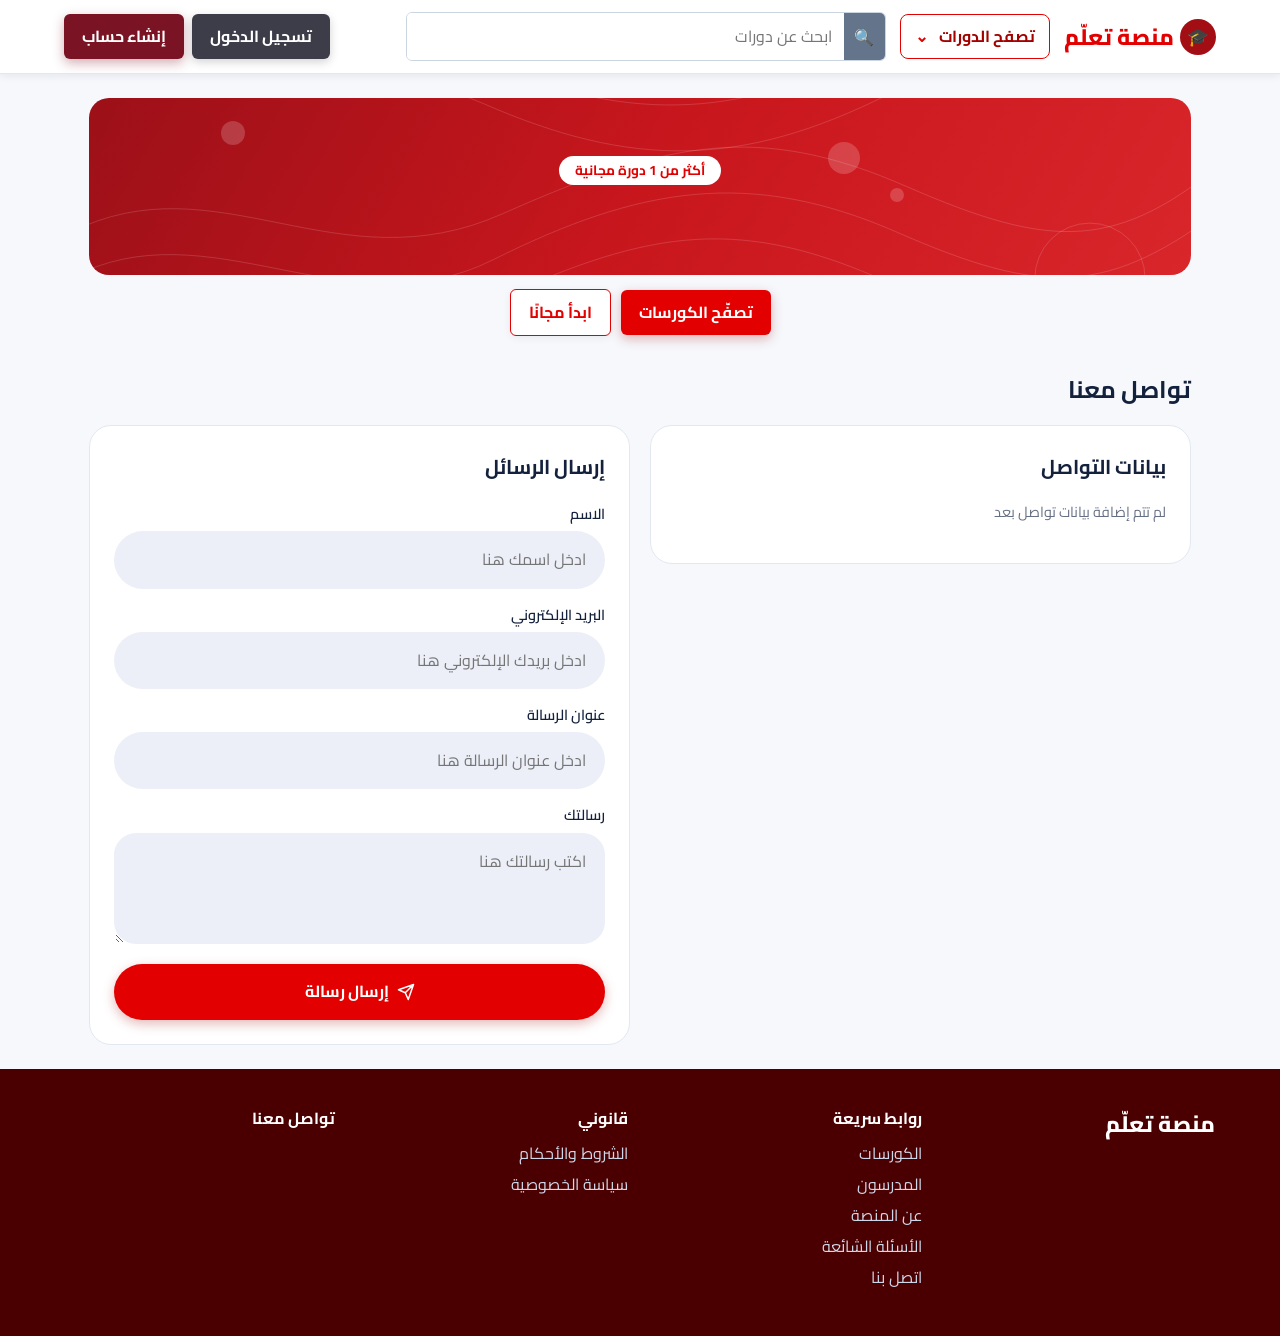
<file: index.html>
<!doctype html><html lang="ar" dir="rtl"><head><meta charset="utf-8">
<meta name="viewport" content="width=device-width,initial-scale=1"><title>منصة تعلّم</title>
<link rel="stylesheet" href="style.css?v=55">
<script src="supabase.js"></script></head>
<body><div id="top"></div><header id="hdr"></header><main id="app"><p style="text-align:center;margin-top:60px;color:#667085">جاري التحميل...</p></main>
<footer id="ftr"></footer>
<script src="config.js?v=55"></script><script src="common.js?v=55"></script><script src="exams.js?v=55"></script><script src="homework.js?v=55"></script><script src="app.js?v=55"></script></body></html>
</file>
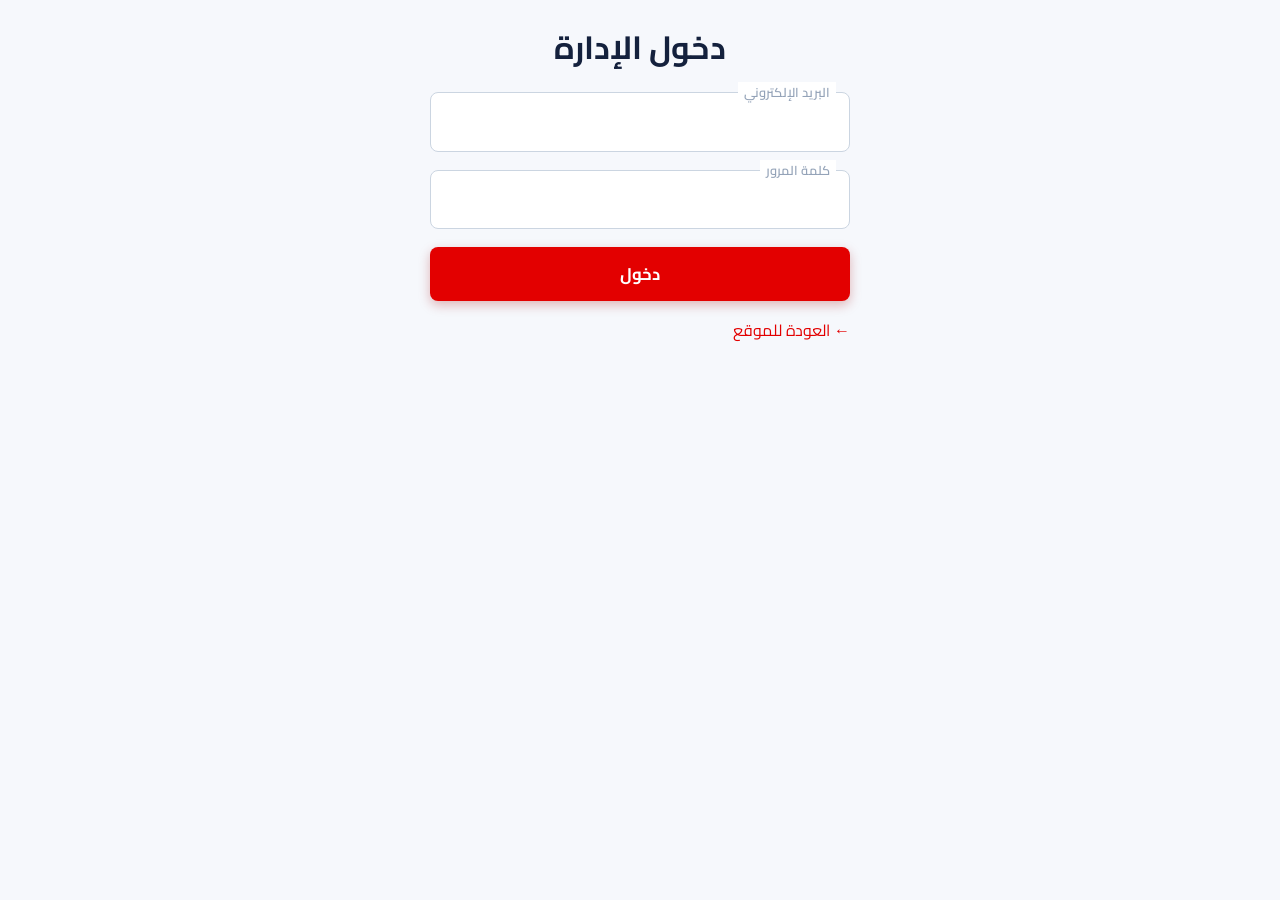
<file: admin.html>
<!doctype html><html lang="ar" dir="rtl"><head><meta charset="utf-8">
<meta name="viewport" content="width=device-width,initial-scale=1"><title>لوحة الإدارة</title>
<link rel="stylesheet" href="style.css?v=55"><link rel="stylesheet" href="admin.css?v=55">
<script src="supabase.js"></script></head>
<body class="adm"><div id="root"><p style="text-align:center;margin-top:60px;color:#667085">جاري التحميل...</p></div>
<script src="config.js?v=55"></script><script src="common.js?v=55"></script><script src="lp-admin.js?v=55"></script><script src="exams.js?v=55"></script><script src="homework.js?v=55"></script><script src="admin.js?v=55"></script></body></html>
</file>
<file: style.css>
@import url(fonts/cairo.css?v=11);
:root{--p:#e30000;--p2:#a30000;--a:#f5b800;--bg:#f4f7fc;--c:#fff;--t:#14213d;--m:#667085;--b:#e3e8f0}
*{box-sizing:border-box}body{margin:0;font-family:"Segoe UI",Tahoma,Arial,sans-serif;background:var(--bg);color:var(--t);line-height:1.7}
a{color:var(--p);text-decoration:none}header{background:var(--c);border-bottom:1px solid var(--b);display:flex;align-items:center;gap:16px;padding:12px 24px;position:sticky;top:0;z-index:5;flex-wrap:wrap}
.logo{font-weight:800;font-size:1.3rem;color:var(--p2)}.logo b{color:var(--a)}nav{display:flex;gap:14px;flex:1;flex-wrap:wrap}nav a{color:var(--t);font-weight:600}
.btn{display:inline-block;background:var(--p);color:#fff;border:0;border-radius:10px;padding:9px 18px;font:inherit;font-weight:700;cursor:pointer}
.btn:hover{background:var(--p2)}.btn.o{background:#fff;color:var(--p);border:1px solid var(--p)}.btn.y{background:var(--a);color:#222}.btn.r{background:#d92d20}.btn.s{padding:5px 12px;font-size:.9rem}
main{max-width:1150px;margin:0 auto;padding:24px;min-height:70vh}footer{text-align:center;color:var(--m);padding:24px;border-top:1px solid var(--b)}
.hero{background:linear-gradient(135deg,var(--p2),var(--p));color:#fff;border-radius:20px;padding:56px 32px;text-align:center;margin-bottom:28px}
.hero h1{margin:0 0 10px;font-size:2.2rem}.hero p{opacity:.9;max-width:600px;margin:0 auto 20px}
.grid{display:grid;grid-template-columns:repeat(auto-fill,minmax(250px,1fr));gap:18px}
.card{background:var(--c);border:1px solid var(--b);border-radius:16px;overflow:hidden;display:flex;flex-direction:column}
.card .cv{height:140px;background:linear-gradient(135deg,#f8d7d7,#fff3c4);display:flex;align-items:center;justify-content:center;font-size:3rem;background-size:cover;background-position:center}
.card .bd{padding:14px;display:flex;flex-direction:column;gap:6px;flex:1}.card h3{margin:0;font-size:1.05rem}.muted{color:var(--m);font-size:.9rem}
.tag{display:inline-block;background:#fdeaea;color:var(--p);border-radius:20px;padding:2px 10px;font-size:.8rem}.tag.g{background:#e6f6ea;color:#18794e}.tag.y{background:#fff4d1;color:#8a6500}
.box{background:var(--c);border:1px solid var(--b);border-radius:16px;padding:20px;margin-bottom:18px}
input,select,textarea{width:100%;padding:10px 12px;border:1px solid var(--b);border-radius:10px;font:inherit;background:#fff;margin:4px 0 12px}
label{font-weight:600;font-size:.9rem}.narrow{max-width:420px;margin:30px auto}.row{display:flex;gap:10px;align-items:center;flex-wrap:wrap}
.stats{display:grid;grid-template-columns:repeat(auto-fit,minmax(160px,1fr));gap:14px;margin-bottom:18px}.stat{background:var(--c);border:1px solid var(--b);border-radius:14px;padding:16px;text-align:center}.stat b{display:block;font-size:1.8rem;color:var(--p)}
table{width:100%;border-collapse:collapse;background:#fff;border-radius:12px;overflow:hidden}th,td{padding:10px;text-align:right;border-bottom:1px solid var(--b)}th{background:#f0f4fb}
.lay{display:grid;grid-template-columns:300px 1fr;gap:18px}@media(max-width:800px){.lay{grid-template-columns:1fr}}
.ls{display:flex;gap:8px;padding:10px;border-bottom:1px solid var(--b);cursor:pointer;align-items:center}.ls.on{background:#fdeaea;font-weight:700}
.bar{height:8px;background:#e3e8f0;border-radius:8px;overflow:hidden}.bar i{display:block;height:100%;background:var(--a)}
.vid{aspect-ratio:16/9;width:100%;border:0;border-radius:12px;background:#000}
.toast{position:fixed;bottom:20px;left:50%;transform:translateX(-50%);background:#14213d;color:#fff;padding:10px 20px;border-radius:10px;z-index:9}
.tabs{display:flex;gap:8px;margin-bottom:16px;flex-wrap:wrap}.tabs a{padding:8px 16px;border-radius:10px;background:#fff;border:1px solid var(--b);font-weight:700;color:var(--t)}.tabs a.on{background:var(--p);color:#fff}
/* v4 additions */
.ann{background:var(--p2);color:#fff;text-align:center;padding:7px 12px;font-size:.9rem}
.logo{display:flex;align-items:center;gap:6px}
.auth{display:flex;gap:8px;align-items:center}.who{display:flex;align-items:center;gap:6px;color:var(--t);font-weight:600}
.burger{display:none;background:none;border:1px solid var(--b);border-radius:8px;font-size:1.3rem;padding:2px 10px;cursor:pointer;margin-inline-start:auto}
@media(max-width:820px){.burger{display:block}nav{display:none;width:100%;flex-direction:column;order:5}nav.open{display:flex}header{gap:10px}.auth{order:4}}
.av{border-radius:50%;object-fit:cover;flex:none}.av.ph{background:#f8d7d7;color:var(--p);display:inline-flex;align-items:center;justify-content:center;font-weight:800}
.btn.w{background:rgba(255,255,255,.15);color:#fff;border:1px solid #fff}
.hero2{background:linear-gradient(135deg,var(--p2),var(--p));color:#fff;border-radius:22px;padding:40px;display:grid;grid-template-columns:1.2fr 1fr;gap:24px;align-items:center;margin-bottom:24px;overflow:hidden}
.hero2 h1{font-size:2.3rem;margin:0 0 10px;line-height:1.35}.hero2 p{opacity:.92}
.heroimg{width:100%;border-radius:18px;max-height:330px;object-fit:cover}
.heroart{display:grid;grid-template-columns:1fr 1fr;gap:12px}.heroart span{background:rgba(255,255,255,.14);border-radius:20px;font-size:3.5rem;display:flex;align-items:center;justify-content:center;aspect-ratio:1.3}
@media(max-width:820px){.hero2{grid-template-columns:1fr;padding:24px}.hero2 h1{font-size:1.7rem}}
.hsearch{display:flex;gap:8px;margin-top:14px}.hsearch input{margin:0;flex:1}
.sec{margin:34px 0 14px}.big{font-size:2.2rem}.grid3{display:grid;grid-template-columns:repeat(auto-fit,minmax(250px,1fr));gap:18px}
.card .cv{height:150px;background-size:cover;background-position:center;display:flex;align-items:center;justify-content:center}.cvi{font-size:3.4rem;filter:drop-shadow(0 4px 8px rgba(0,0,0,.25))}
.card{transition:.2s}.card:hover{transform:translateY(-3px);box-shadow:0 8px 22px rgba(20,33,61,.1)}
.trk .bd,.ft{text-align:center}.stars{color:#f5b800;letter-spacing:1px}
.partners{display:flex;gap:24px;flex-wrap:wrap;align-items:center;justify-content:center}.partners img{max-height:48px;filter:grayscale(1);opacity:.8}
.fq summary{cursor:pointer;font-weight:700}.fq p{margin:10px 0 0;color:var(--m)}
.cta{background:linear-gradient(135deg,var(--a),#ffd95c);border-radius:20px;padding:34px;text-align:center;margin:36px 0;color:#222}
footer{background:#a30000;color:#cfd8ea;border-top:0;padding:36px 24px 16px;text-align:right}
.fgrid{max-width:1150px;margin:0 auto;display:grid;grid-template-columns:repeat(auto-fit,minmax(200px,1fr));gap:24px}.fgrid h4{color:#fff;margin:0 0 8px}.fgrid a,.fgrid span{display:block;color:#cfd8ea;margin:4px 0}
.soc{display:flex;gap:10px}.soc a{font-size:1.4rem}.copy{text-align:center;margin-top:24px;color:#8fa0c0;font-size:.9rem}
.chead{display:grid;grid-template-columns:320px 1fr;gap:20px;background:var(--c);border:1px solid var(--b);border-radius:16px;overflow:hidden;margin-bottom:18px}.chead .cv{min-height:240px;display:flex;align-items:center;justify-content:center;background-size:cover}.cinfo{padding:20px}
@media(max-width:820px){.chead{grid-template-columns:1fr}}
.chk{list-style:none;padding:0;display:grid;grid-template-columns:repeat(auto-fit,minmax(240px,1fr));gap:8px}.chk li:before{content:"✓ ";color:#18794e;font-weight:800}
.rv{display:flex;gap:10px;padding:10px 0;border-top:1px solid var(--b)}.rv p{margin:2px 0}.rform{margin-bottom:12px}
.tw{overflow-x:auto}.two{display:grid;grid-template-columns:repeat(auto-fit,minmax(180px,1fr));gap:0 12px}
.ed{border:1px solid var(--b);border-radius:10px;padding:8px 12px;margin:8px 0}.ed summary{cursor:pointer;font-weight:700}
.qq{margin-bottom:16px}.opt{display:block;padding:8px 10px;border:1px solid var(--b);border-radius:10px;margin:6px 0;cursor:pointer;font-weight:500}
.abox{display:grid;grid-template-columns:1fr 1fr;gap:18px;align-items:center}.abox img{width:100%;border-radius:14px}@media(max-width:700px){.abox{grid-template-columns:1fr}}
.lay2{display:grid;grid-template-columns:1.4fr 1fr;gap:18px}@media(max-width:800px){.lay2{grid-template-columns:1fr}}
.certwrap{max-width:900px;margin:0 auto}.cert{background:#fff;padding:14px;border-radius:12px;box-shadow:0 6px 24px rgba(0,0,0,.12)}
.cborder{border:6px double var(--a);padding:36px 20px;text-align:center}.ctitle{font-size:2.4rem;font-weight:800;color:var(--p2)}.cname{font-size:2rem;font-weight:800;margin:10px 0;color:var(--p)}.ccourse{font-size:1.5rem;font-weight:700;margin:8px 0}
@media print{header,footer,#top,.noprint{display:none!important}body{background:#fff}main{padding:0}}
/* v6 ta3limy-style, navy theme */
@import url(fonts/cairo.css?v=11);
:root{--p:#e30000;--p2:#a30000;--a:#ff6b5e;--bg:#f6f8fc;--nv:linear-gradient(135deg,#8c0000 0%,#c40000 55%,#e30000 100%)}
header{box-shadow:0 2px 8px rgba(11,31,77,.08);padding:12px 5%;gap:14px;flex-wrap:nowrap}
.logo{font-size:1.4rem;color:var(--p2)}.lg{background:var(--nv);color:#fff;border-radius:50%;width:36px;height:36px;display:inline-flex;align-items:center;justify-content:center;font-size:1.1rem}
.dd{position:relative}.ddb{background:#fff;border:1px solid var(--p);color:var(--p2);border-radius:8px;padding:8px 14px;font:inherit;font-weight:700;cursor:pointer}.ddb i{font-style:normal;color:var(--p);margin-inline-start:8px}
.ddm{display:none;position:absolute;top:110%;right:0;background:#fff;border:1px solid var(--b);border-radius:12px;box-shadow:0 10px 30px rgba(11,31,77,.15);min-width:220px;padding:8px;z-index:20}.ddm.open{display:block}.ddm a{display:block;padding:8px 12px;border-radius:8px;color:var(--t);font-weight:600}.ddm a:hover{background:#fdeaea}.ddm hr{border:0;border-top:1px solid var(--b)}
.hs2{display:flex;flex:1;max-width:480px;border:1px solid #cbd5e1;border-radius:6px;overflow:hidden;background:#fff}.hs2 button{background:#64748b;color:#fff;border:0;width:44px;cursor:pointer;font-size:1rem}.hs2 input{border:0;margin:0;border-radius:0;outline:0}
.auth{margin-inline-start:auto}.btn{border-radius:6px;background:var(--p2)}.btn:hover{background:var(--p)}.btn.g{background:#64748b;color:#fff}.btn.o{background:#fff;color:var(--p2);border:1px solid var(--p2)}.btn.y{background:var(--p);color:#fff}
.btn.big2{width:100%;padding:13px;text-align:center;font-size:1.05rem;border-radius:8px;display:block}
@media(max-width:820px){header{flex-wrap:wrap}.hs2{order:5;max-width:none;width:100%}.auth{margin-inline-start:0}}
.hero3{position:relative;background:var(--nv);color:#fff;border-radius:20px;padding:34px 70px 40px;text-align:center;margin-bottom:20px;overflow:hidden}
.hero3 h1{font-size:2.4rem;margin:16px 0 8px}.hero3>p{max-width:640px;margin:0 auto 26px;opacity:.92;font-size:1.1rem}
.pill{display:inline-block;background:#fff;color:var(--p2);border-radius:20px;padding:3px 16px;font-weight:700;font-size:.85rem}
.deco{position:absolute;border-radius:50%;background:rgba(255,255,255,.18)}.d1{width:32px;height:32px;top:44px;right:30%}.d2{width:14px;height:14px;top:90px;right:26%}.d3{width:24px;height:24px;bottom:130px;left:12%}
.arr{position:absolute;top:50%;width:36px;height:36px;border-radius:50%;border:1px solid rgba(255,255,255,.7);background:transparent;color:#fff;cursor:pointer;font-size:1.1rem}.arr.l{left:16px}.arr.r{right:16px}
.tcards{display:grid;grid-template-columns:repeat(3,1fr);gap:20px}
.tcard{position:relative;height:170px;border-radius:16px;overflow:hidden;background-size:cover;background-position:center;display:flex;align-items:center;justify-content:center;color:#fff;border:3px solid #fff}.tcard .te{font-size:3.4rem}
.tcard .tl{position:absolute;bottom:0;left:0;background:var(--p2);color:#fff;padding:6px 16px;border-radius:0 14px 0 0;font-weight:700}.tcard .ta{position:absolute;bottom:10px;right:50%;width:34px;height:34px;background:#fff;color:#000;border-radius:50%;display:flex;align-items:center;justify-content:center;transform:translateX(50%);opacity:0}
@media(max-width:820px){.hero3{padding:26px 16px}.hero3 h1{font-size:1.6rem}.tcards{grid-template-columns:1fr}.arr{display:none}}
.cta{background:var(--nv);color:#fff}.cta .btn{background:#fff;color:var(--p2)}
.afm{max-width:420px;margin:20px auto 40px}.afm h1{text-align:center;font-size:2rem;margin:0 0 18px}
.fl{position:relative;margin:0 0 18px}.fl label{position:absolute;top:-10px;right:14px;background:#fff;padding:0 6px;color:#94a3b8;font-size:.8rem;z-index:1}.fl input{margin:0;padding:15px 14px;border-radius:8px;border:1px solid #cbd5e1}
.fl.ph input{padding-left:14px;padding-right:90px}.fl .cc{position:absolute;right:12px;top:15px;font-weight:700;font-size:.9rem}.fl .eye{position:absolute;left:12px;top:10px;background:none;border:0;font-size:1.3rem;cursor:pointer}
.tm{display:flex;gap:8px;align-items:center;font-weight:500;font-size:.85rem;margin:6px 0 18px}.tm input{width:20px;margin:0}
.or{display:flex;align-items:center;gap:10px;color:#94a3b8;margin:18px 0}.or:before,.or:after{content:"";flex:1;border-top:1px solid var(--b)}
.stp{display:flex;justify-content:space-between;position:relative;margin:0 auto 26px;max-width:360px}.stp:before{content:"";position:absolute;top:10px;left:12%;right:12%;border-top:2px solid #cbd5e1}
.stp div{position:relative;text-align:center;flex:1;font-size:.8rem}.stp i{display:block;width:20px;height:20px;border-radius:50%;background:#fff;border:2px solid #cbd5e1;margin:0 auto 6px;position:relative}.stp .on i{background:var(--p);border-color:var(--p)}
.roles{display:grid;grid-template-columns:1fr 1fr;gap:14px;margin-bottom:18px}.rl{background:#fff;border:2px solid #cbd5e1;border-radius:14px;padding:18px 8px;cursor:pointer;font:inherit;display:flex;flex-direction:column;gap:4px;align-items:center}.rl span{font-size:2.2rem}.rl small{color:var(--m)}.rl.on{border-color:var(--p);background:#fdeaea}
.dl{display:grid;grid-template-columns:250px 1fr;gap:24px;align-items:start}.sb{background:#fff;border:1px solid var(--b);border-radius:18px;padding:18px;position:sticky;top:80px}.sbh{font-weight:800;color:var(--p2);font-size:1.2rem;margin-bottom:14px}
.sbg{border-bottom:1px solid var(--b);padding-bottom:10px;margin-bottom:6px}.sbg b{display:block;margin-bottom:6px}.sbg a,.sbl{display:block;padding:8px 10px;color:var(--t);border-radius:8px;font-weight:600;border-bottom:1px solid var(--b)}.sbg a{border:0;font-weight:500;color:var(--m);padding:4px 10px}.sbg a.on{color:var(--p2);border-right:3px solid var(--p);font-weight:700}
.dm section{margin-bottom:30px}.dm h2{margin:0 0 12px}.emp{display:flex;align-items:center;gap:24px;padding:20px 0}.ei{font-size:5rem;color:var(--p)}.sg{background:#fff;border-radius:16px;padding:20px}
@media(max-width:820px){.dl{grid-template-columns:1fr}.sb{position:static}}
.tag{background:#fbe0e0}footer{background:#a30000}
body,button,input,select,textarea{font-family:"Cairo","Segoe UI",Tahoma,Arial,sans-serif}
/* quick access rail */
.rail{position:fixed;top:0;right:0;bottom:0;width:72px;background:#fff;z-index:40;overflow:hidden;transition:width .22s,box-shadow .22s;border-radius:28px 0 0 0;box-shadow:-2px 0 10px rgba(11,31,77,.08);padding:14px 10px;display:flex;flex-direction:column}
.rail:hover,.rail.x{width:260px;box-shadow:-10px 0 30px rgba(11,31,77,.2)}
.rail a{display:flex;align-items:center;gap:14px;padding:15px 12px;color:#475569;font-weight:600;border-bottom:1px solid var(--b);white-space:nowrap;border-radius:0}
.rail a svg{width:26px;height:26px;flex:none}.rail a span{opacity:0;transition:opacity .15s}.rail:hover a span,.rail.x a span{opacity:1}
.rail a:hover{color:var(--p2);background:#fdeaea}
.rail .rlogo{border:0;color:var(--p2);font-weight:800;font-size:1.1rem;margin-bottom:6px}.rail .rlogo .lg{flex:none}
body.hasrail{padding-right:72px}
@media print{#qa{display:none}body.hasrail{padding:0}}
.rail .rlogo .lg{opacity:1!important}.rail{overflow-y:auto;overflow-x:hidden;scrollbar-width:none}.rail::-webkit-scrollbar{display:none}
.rail a{padding:13px 12px}

/* v7 red theme like ta3limy */
.btn{background:var(--p)}.btn:hover{background:var(--p2)}.btn.o{background:#fff;color:var(--p);border:1px solid var(--p)}.btn.y{background:var(--p)}.btn.g{background:#64748b}
.ddb{border-color:var(--p)}.logo,.rail .rlogo,.qh{color:var(--p)}footer{background:#4a0000}
.tcard .tl{background:var(--p)}.cta .btn{color:var(--p)}.pill{color:var(--p)}
/* v8 mockup match */
.btn:not(.o):not(.g){box-shadow:0 4px 12px rgba(160,0,0,.28)}.btn.o{box-shadow:0 2px 8px rgba(0,0,0,.06)}.btn.g{background:#3d3d4a;box-shadow:0 3px 10px rgba(0,0,0,.18)}
header .auth .btn:not(.g):not(.o):not(.s){background:#7a1424;box-shadow:0 4px 12px rgba(122,20,36,.35)}header .auth .btn:not(.g):not(.o):not(.s):hover{background:#5e0f1b}
.hero3{background:linear-gradient(120deg,#9c1018 0%,#c8161d 50%,#d9262b 100%)}
.hero3:before{content:"";position:absolute;inset:0;background:url("data:image/svg+xml,%3Csvg xmlns='http://www.w3.org/2000/svg' width='1200' height='460' viewBox='0 0 1200 460' fill='none' stroke='white' stroke-opacity='.16'%3E%3Cpath d='M-20 380C150 300 260 440 430 360S700 260 860 330 1100 400 1240 300'/%3E%3Cpath d='M-20 330C130 250 280 390 440 310S720 210 880 280 1110 350 1240 250'/%3E%3Cpath d='M-20 280C140 200 270 340 450 260S730 160 890 230 1120 300 1240 200'/%3E%3Cpath d='M-20 60C120 120 260 20 420 90S700 160 860 80 1100 40 1240 110'/%3E%3Cpath d='M-20 110C130 170 270 70 430 140S710 210 870 130 1110 90 1240 160'/%3E%3Ccircle cx='160' cy='70' r='34'/%3E%3Ccircle cx='1090' cy='330' r='60'/%3E%3C/svg%3E") center/cover no-repeat;pointer-events:none}
.hero3>*{position:relative;z-index:1}.hero3 .deco,.hero3 .arr{position:absolute}.hero3 .arr{z-index:2}
.tcard:not(.img){background:rgba(255,255,255,.16)!important}.tcard{backdrop-filter:blur(8px);-webkit-backdrop-filter:blur(8px);border:1px solid rgba(255,255,255,.45);box-shadow:0 8px 24px rgba(90,0,0,.25);border-radius:16px}
.tcard .tl{background:transparent;left:auto;right:auto;bottom:10px;left:14px;font-size:.85rem;padding:0;border-radius:0}
.tcard .te{font-size:3.2rem;filter:drop-shadow(0 6px 10px rgba(0,0,0,.3))}
.rail a.act{color:var(--p);background:#fdeaea;box-shadow:inset -3px 0 0 var(--p);border-radius:8px 0 0 8px}
.rail .rlogo .lg{background:#a30d14}.logo .lg{background:#a30d14}

/* v9 */
.hero3{padding:58px 70px 64px}.tcards{margin-top:6px}.tcard{height:215px}
.tcard.img{background-size:cover;background-position:center}
.tcard.img:before{content:"";position:absolute;inset:0;background:linear-gradient(180deg,rgba(60,0,0,.15),rgba(60,0,0,.55))}
.tcard .tl{position:absolute;inset:0;bottom:auto;left:0;right:0;top:0;display:flex;align-items:center;justify-content:center;text-align:center;font-size:1.25rem;font-weight:800;padding:10px;text-shadow:0 2px 10px rgba(0,0,0,.55);background:transparent;z-index:1}
.tcard .ta{display:none}
@media(max-width:820px){.hero3{padding:34px 16px 40px}.tcard{height:170px}}

/* v11 role menus */
.sb .sbl.on{background:#fdeaea;color:var(--p2);border-right:4px solid var(--p)}.sb .sbl:hover{background:#fdeaea}.sb .sbl{border-bottom:0;margin:2px 0}

.dl{grid-template-columns:1fr}.rail a b.ri{width:26px;flex:none;text-align:center;font-size:20px;font-style:normal;font-weight:400}
.rail{flex-wrap:nowrap}.rail a{flex:none}

.g4{display:grid;grid-template-columns:repeat(4,1fr);gap:18px}.g3{display:grid;grid-template-columns:repeat(3,1fr);gap:14px;align-items:start}.g3 .box{margin-bottom:0}
.lp-ban{display:grid;gap:14px;margin:0 0 18px}.lp-ban img{width:100%;border-radius:16px;display:block}
@media(max-width:1000px){.g4{grid-template-columns:repeat(2,1fr)}.g3{grid-template-columns:repeat(2,1fr)}}
@media(max-width:600px){.g4{grid-template-columns:1fr}.g3{grid-template-columns:1fr}}

.lcw{display:grid;grid-template-columns:1fr 1fr;gap:20px;align-items:start}@media(max-width:800px){.lcw{grid-template-columns:1fr}}
.lcw .box{border-radius:22px;padding:24px;margin-bottom:0}.lcw h3{margin:0 0 16px;font-size:1.25rem}
.lcc .cr{display:flex;align-items:center;gap:14px;background:#f1f3fa;border:1px solid var(--b);border-radius:16px;padding:12px 14px;margin-bottom:12px}
.lcc .ci{width:46px;height:46px;border-radius:14px;background:#fde8e8;color:var(--p,#e30000);display:grid;place-items:center;flex:none}
.lcc .ct{display:flex;flex-direction:column;min-width:0}.lcc .ct span{color:#667;font-size:.9rem}.lcc .ct b{font-size:1.05rem;word-break:break-word}.lcc a{color:inherit;text-decoration:none}.lcc .mini{margin-inline-start:6px;font-size:.95rem}
.lcf input,.lcf textarea{border-radius:999px;background:#eceff8;border-color:transparent;padding:14px 18px}.lcf textarea{border-radius:22px}
.lcf .lcb{width:100%;border-radius:999px;padding:14px;display:flex;align-items:center;justify-content:center;gap:8px;font-weight:700}

.cgrid{display:grid;grid-template-columns:1fr 1fr;gap:4px 18px}@media(max-width:700px){.cgrid{grid-template-columns:1fr}}
.box.row select{min-width:150px;flex:1 1 150px!important}.box.row input#s{flex:2 1 220px!important}
.mdl{position:fixed;inset:0;background:rgba(20,0,0,.5);z-index:100;display:flex;align-items:flex-start;justify-content:center;padding:30px 12px;overflow:auto}
.mdb{background:#fff;border-radius:16px;padding:22px;width:min(640px,100%);position:relative;box-shadow:0 20px 60px rgba(0,0,0,.3)}
.mdb h2{margin-top:0;color:var(--p2)}.mdx{position:absolute;top:10px;left:12px;border:0;background:#f2f4f7;border-radius:50%;width:32px;height:32px;cursor:pointer}
</file>
<file: admin.css>
body.adm{background:#eef2f9}.shell{display:grid;grid-template-columns:240px 1fr;min-height:100vh}
.side{background:#a30000;color:#cfd8ea;padding:16px;position:sticky;top:0;height:100vh;overflow:auto}.side h2{color:#fff;font-size:1.1rem;margin:0 0 14px}
.side a{display:block;padding:9px 12px;border-radius:10px;color:#cfd8ea;margin:2px 0;cursor:pointer;font-weight:600}.side a.on,.side a:hover{background:var(--p);color:#fff}
.cont{padding:22px;min-width:0}.cont h1{margin-top:0}
.fld{margin-bottom:10px}.fld label{display:block}.imgf{display:flex;gap:10px;align-items:center}.imgf img{height:56px;border-radius:8px;border:1px solid var(--b)}
.lrow{display:grid;grid-template-columns:repeat(auto-fit,minmax(150px,1fr));gap:8px;align-items:center;border:1px solid var(--b);border-radius:12px;padding:10px;background:#fff;margin-bottom:8px}.lrow input,.lrow textarea,.lrow select{margin:0}
.mgrid{display:grid;grid-template-columns:repeat(auto-fill,minmax(150px,1fr));gap:12px}.mgrid .m{background:#fff;border:1px solid var(--b);border-radius:12px;padding:8px;font-size:.8rem}.mgrid img{width:100%;height:100px;object-fit:cover;border-radius:8px}
.saved{color:#18794e;font-size:.85rem}
@media(max-width:860px){.shell{grid-template-columns:1fr}.side{position:static;height:auto;display:flex;gap:6px;overflow-x:auto;white-space:nowrap}.side h2{display:none}.side a{display:inline-block}}
/* v6 navy ta3limy style */
body.adm{background:#f6f8fc}.shell{grid-template-columns:260px 1fr;direction:rtl}
.side{background:#fff;color:var(--t);border-left:1px solid var(--b);border-radius:0 0 0 24px;box-shadow:-4px 0 18px rgba(11,31,77,.06);padding:20px 16px}
.side .sbh{display:flex;align-items:center;gap:8px;flex-wrap:wrap;font-weight:800;font-size:1.2rem;color:var(--p2);padding-bottom:14px;margin-bottom:8px;border-bottom:1px solid var(--b)}.side .sbh small{width:100%;font-weight:600;font-size:.8rem;color:var(--m)}
.side a{color:var(--t);border-radius:0;border-bottom:1px solid var(--b);padding:11px 12px;font-weight:600;margin:0}
.side a.on,.side a:hover{background:#fdeaea;color:var(--p2);border-right:4px solid var(--p);border-radius:6px}
.mw{min-width:0}.tb{display:flex;align-items:center;gap:16px;background:#fff;padding:12px 24px;box-shadow:0 2px 8px rgba(11,31,77,.06)}.tb .hs2{max-width:340px;flex:1}.tb .bell{font-size:1.3rem;margin-inline-start:auto}.adm-u{font-weight:700;color:var(--p2)}
.cont{padding:24px 28px}.cont h1{font-size:1.9rem;color:var(--p2)}
.box,.lrow,.stat,.mgrid .m{border-radius:14px;box-shadow:0 2px 10px rgba(11,31,77,.05)}
th{background:#fdeaea;color:var(--p2)}table{border-radius:12px}
.fld input,.fld select,.fld textarea,.lrow input,.lrow select,.lrow textarea{border-radius:8px;border-color:#cbd5e1}
@media(max-width:860px){.shell{grid-template-columns:1fr}.side{border-radius:0;box-shadow:none}.side a{border:0}.side .sbh{display:none}.tb .hs2{max-width:none}}
/* v10 admin tools */
.mdl{position:fixed;inset:0;background:rgba(20,0,0,.5);z-index:100;display:flex;align-items:flex-start;justify-content:center;padding:30px 12px;overflow:auto}
.mdb{background:#fff;border-radius:16px;padding:22px;width:min(640px,100%);position:relative;box-shadow:0 20px 60px rgba(0,0,0,.3)}
.mdb h2{margin-top:0;color:var(--p2)}.mdx{position:absolute;top:10px;left:12px;border:0;background:#f2f4f7;border-radius:50%;width:32px;height:32px;cursor:pointer}
.dtb{margin:10px 0}.dtb select,.dtb input{width:auto;min-width:130px}
th[data-s] i{font-style:normal;font-size:.7rem;color:var(--p)}
.tw{overflow-x:auto}
.sepl{margin:14px 12px 4px;font-size:.8rem;color:#98a2b3;font-weight:700}
@media print{.side,.tb,.noprint{display:none!important}.mw{margin:0}.cont{padding:0}}
</file>
